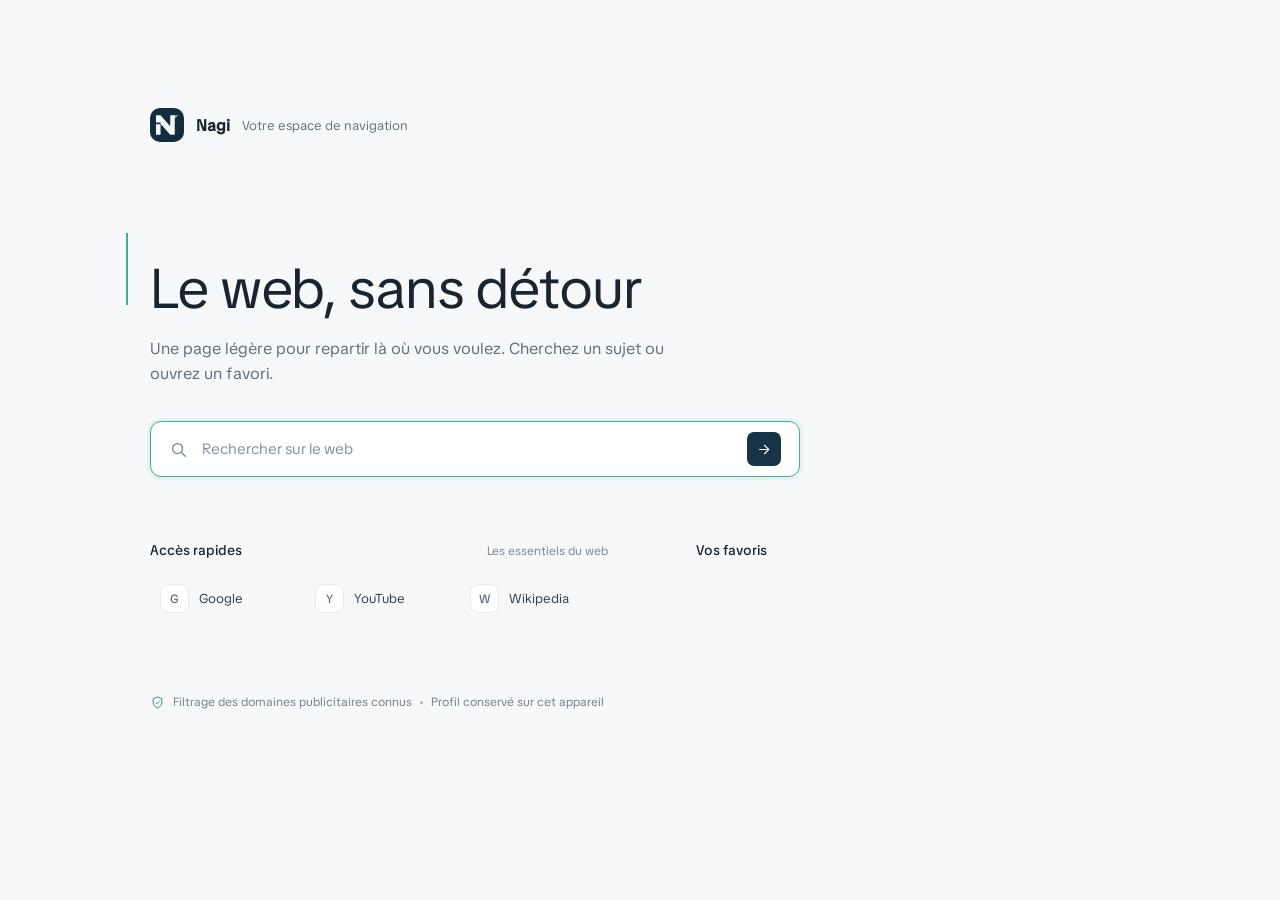
<file: rust/app/assets/newtab.html>
<!doctype html>
<html lang="fr">
<head>
  <meta charset="utf-8">
  <meta name="viewport" content="width=device-width, initial-scale=1">
  <title data-i18n="newTabTitle">Nouvel onglet — Nagi</title>
  <style>
    @font-face{font-family:"Nagi Sans";src:url([data-uri]) format("woff2");font-style:normal;font-weight:400;font-display:swap}
    @font-face{font-family:"Nagi Sans";src:url([data-uri]) format("woff2");font-style:normal;font-weight:500;font-display:swap}
    :root { color-scheme: light; font: 15px "Nagi Sans", "Segoe UI", sans-serif; color: #182531; background: #f7f8fa; }
    * { box-sizing: border-box; }
    body { min-height: 100vh; margin: 0; background: #f7f8fa; }
    .page { width: min(100% - 56px, 980px); margin: 0 auto; padding: clamp(60px, 12vh, 116px) 0 72px; animation: page-enter 380ms cubic-bezier(.2,.75,.25,1) both; }
    .masthead { display: flex; align-items: center; gap: 12px; color: #667581; font-size: 13px; animation: rise-in 420ms 40ms cubic-bezier(.2,.75,.25,1) both; }
    .mark { display: grid; width: 34px; height: 34px; place-items: center; border-radius: 10px; background: #142c3b; color: #70d6c2; font-size: 18px; font-weight: 600; transition: transform 200ms ease, box-shadow 200ms ease; }
    .mark svg { display:block; width:22px; height:20px; }
    .mark:hover { transform: rotate(-5deg) scale(1.06); box-shadow: 0 5px 14px #142c3b24; }
    .wordmark { color: #182531; font-size: 16px; font-weight: 600; }
    .hero { position: relative; margin-top: clamp(68px, 13vh, 132px); animation: rise-in 480ms 90ms cubic-bezier(.2,.75,.25,1) both; }
    .hero::before { position: absolute; top: -26px; left: -24px; width: 2px; height: 72px; background: #43ad98; content: ""; }
    h1 { max-width: 640px; margin: 0; font-size: clamp(36px, 5vw, 56px); font-weight: 400; line-height: 1.08; letter-spacing: -.02em; }
    .lede { max-width: 530px; margin: 18px 0 0; color: #61707c; font-size: 16px; line-height: 1.55; }
    .search { display: flex; align-items: center; gap: 12px; width: min(100%, 650px); height: 56px; margin-top: 34px; padding: 0 18px; border: 1px solid #dce3e9; border-radius: 11px; background: #fff; box-shadow: 0 3px 12px #17212e0a; transition: border-color 140ms ease, box-shadow 140ms ease; }
    .search:focus-within { border-color: #48aa98; box-shadow: 0 0 0 3px #48aa9818; }
    .search svg { width: 19px; height: 19px; flex: 0 0 19px; fill: none; stroke: #74838e; stroke-width: 1.6; stroke-linecap: round; }
    .search input { flex: 1; min-width: 0; border: 0; outline: 0; background: transparent; color: #1c2935; font: inherit; }
    .search input::placeholder { color: #87939e; }
    .search button { width: 34px; height: 34px; display: grid; place-items: center; border: 0; border-radius: 7px; background: #173447; color: #fff; transition: background 140ms ease, transform 140ms ease; }
    .search button:hover { background: #214b5d; transform: translateX(2px); }
    .search button:active { transform: scale(.94); }
    .search button svg { width: 17px; height: 17px; stroke: currentColor; }
    .lower { display: grid; grid-template-columns: minmax(0, 1.25fr) minmax(240px, .75fr); gap: clamp(36px, 7vw, 88px); max-width: 820px; margin-top: 64px; animation: rise-in 520ms 160ms cubic-bezier(.2,.75,.25,1) both; }
    .section-head { display: flex; align-items: baseline; justify-content: space-between; margin-bottom: 14px; }
    h2 { margin: 0; font-size: 14px; font-weight: 500; }
    .section-hint { color: #7c8994; font-size: 12px; }
    .shortcuts { display: grid; grid-template-columns: repeat(3, minmax(84px, 1fr)); gap: 8px; }
    .shortcut { display: flex; align-items: center; gap: 10px; min-width: 0; padding: 10px 9px; border: 1px solid transparent; border-radius: 9px; color: #33424e; text-decoration: none; transition: border-color 150ms ease, background 150ms ease, transform 150ms ease, box-shadow 150ms ease; }
    .shortcut:hover { border-color: #e4e9ed; background: #fff; transform: translateY(-2px); box-shadow: 0 4px 12px #17212e0a; }
    .shortcut-mark { width: 29px; height: 29px; flex: 0 0 29px; display: grid; place-items: center; border: 1px solid #e6ebef; border-radius: 8px; background: #fff; color: #55707e; font-size: 12px; font-weight: 500; }
    .shortcut-label { overflow: hidden; text-overflow: ellipsis; white-space: nowrap; font-size: 13px; }
    .bookmark-list { display: grid; gap: 2px; }
    .bookmark { display: flex; align-items: center; gap: 10px; min-width: 0; padding: 8px 4px; border: 0; border-radius: 7px; background: transparent; color: #33424e; text-align: left; font: inherit; cursor: pointer; transition: background 140ms ease, transform 140ms ease; }
    .bookmark:hover { background: #edf1f4; }
    .bookmark:active { transform: translateX(2px); }
    .bookmark svg { width: 16px; height: 16px; flex: 0 0 16px; fill: none; stroke: #73828e; stroke-width: 1.5; }
    .bookmark span { overflow: hidden; text-overflow: ellipsis; white-space: nowrap; }
    .empty { padding: 7px 0; color: #77848e; font-size: 13px; line-height: 1.5; }
    .foot { display: flex; align-items: center; gap: 8px; margin-top: 70px; color: #74828e; font-size: 12px; animation: rise-in 520ms 220ms cubic-bezier(.2,.75,.25,1) both; }
    .foot svg { width: 15px; height: 15px; fill: none; stroke: #398f7f; stroke-width: 1.6; }
    .foot-sep { width: 3px; height: 3px; border-radius: 50%; background: #aab4bc; }
    @keyframes page-enter { from { opacity: 0; } to { opacity: 1; } }
    @keyframes rise-in { from { opacity: 0; transform: translateY(10px); } to { opacity: 1; transform: translateY(0); } }
    @media (prefers-reduced-motion: reduce) {
      *, *::before, *::after { scroll-behavior: auto !important; animation-duration: .01ms !important; animation-iteration-count: 1 !important; transition-duration: .01ms !important; }
    }
    :root[data-theme="dark"] { color-scheme: dark; color: #dce6ec; background: #111a22; }
    :root[data-theme="dark"] body { background: #111a22; }
    :root[data-theme="dark"] .wordmark, :root[data-theme="dark"] h1, :root[data-theme="dark"] .shortcut { color: #e0e9ee; }
    :root[data-theme="dark"] .lede, :root[data-theme="dark"] .section-hint, :root[data-theme="dark"] .foot { color: #a4b2bc; }
    :root[data-theme="dark"] .search, :root[data-theme="dark"] .shortcut-mark { background: #1b2832; border-color: #34434e; color: #dce6ec; }
    :root[data-theme="dark"] .search input { color: #e3edf2; }
    :root[data-theme="dark"] .shortcut:hover, :root[data-theme="dark"] .bookmark:hover { background: #24323c; border-color: #3a4a55; }
    :root[data-theme="dark"] .bookmark { color: #d3dee5; }
    @media (max-width: 640px) { .page { width: calc(100% - 40px); padding-top: 52px; } .hero { margin-top: 78px; } .lower { grid-template-columns: 1fr; gap: 34px; margin-top: 48px; } .shortcuts { grid-template-columns: repeat(2, minmax(0, 1fr)); } .foot { margin-top: 46px; } }
  </style>
</head>
<body>
  <main class="page">
    <div class="masthead"><span class="mark"><svg viewBox="10 9 34 30" aria-hidden="true"><path fill="#f5f7fa" d="M10 20V9H17L32 26V9H44L39 14V39H32L17 22V20ZM10 39V23H17V39Z"/><path fill="#49a996" d="M39 9L44 9L39 14Z"/></svg></span><span class="wordmark">Nagi</span><span data-i18n="homeTagline">Votre espace de navigation</span></div>
    <section class="hero">
      <h1 data-i18n="headline">Le web, sans détour</h1>
      <p class="lede" data-i18n="lede">Une page légère pour repartir là où vous voulez. Cherchez un sujet ou ouvrez un favori.</p>
      <form class="search" id="search-form">
        <svg viewBox="0 0 24 24"><circle cx="10.8" cy="10.8" r="6.3"/><path d="m16 16 4.5 4.5"/></svg>
        <input id="query" data-i18n-aria="searchWeb" data-i18n-placeholder="searchWeb" aria-label="Rechercher sur le web" autocomplete="off" placeholder="Rechercher sur le web">
        <button type="submit" data-i18n-aria="search"><svg viewBox="0 0 24 24"><path d="M5 12h13M12 6l6 6-6 6"/></svg></button>
      </form>
    </section>
    <section class="lower">
      <div>
        <div class="section-head"><h2 data-i18n="quickLinks">Accès rapides</h2><span class="section-hint" data-i18n="essentials">Les essentiels du web</span></div>
        <div class="shortcuts">
          <a class="shortcut" href="https://www.google.com/"><span class="shortcut-mark">G</span><span class="shortcut-label">Google</span></a>
          <a class="shortcut" href="https://www.youtube.com/"><span class="shortcut-mark">Y</span><span class="shortcut-label">YouTube</span></a>
          <a class="shortcut" href="https://www.wikipedia.org/"><span class="shortcut-mark">W</span><span class="shortcut-label">Wikipedia</span></a>
        </div>
      </div>
      <div>
        <div class="section-head"><h2 data-i18n="yourFavorites">Vos favoris</h2><span class="section-hint" id="bookmark-count"></span></div>
        <div class="bookmark-list" id="bookmark-list"></div>
      </div>
    </section>
    <footer class="foot"><svg viewBox="0 0 24 24"><path d="M12 3 19 6v5.2c0 4.5-2.8 7.8-7 9.8-4.2-2-7-5.3-7-9.8V6z"/><path d="m9 12 2 2 4-4"/></svg><span data-i18n="adFilter">Filtrage des domaines publicitaires connus</span><span class="foot-sep"></span><span data-i18n="profileKept">Profil conservé sur cet appareil</span></footer>
  </main>
  <script>
    const search = document.getElementById('query');
    document.getElementById('search-form').addEventListener('submit', event => { event.preventDefault(); if (search.value.trim()) window.ipc.postMessage(JSON.stringify({ action: 'navigate', url: search.value })); });
    let language = 'en';
    const t = key => window.NagiI18n.t(key, language);
    window.nagiSetHome = ({ bookmarks = [], dark_mode = false, language: selectedLanguage = 'en' } = {}) => {
      language = window.NagiI18n.normalize(selectedLanguage);
      window.NagiI18n.apply(document, language);
      document.documentElement.dataset.theme = dark_mode ? 'dark' : 'light';
      const list = document.getElementById('bookmark-list');
      document.getElementById('bookmark-count').textContent = bookmarks.length ? `${bookmarks.length}` : '';
      list.replaceChildren();
      if (!bookmarks.length) { const empty = document.createElement('div'); empty.className = 'empty'; empty.textContent = t('emptyHome'); list.append(empty); return; }
      bookmarks.slice(0, 5).forEach(item => {
        const button = document.createElement('button'); button.className = 'bookmark'; button.type = 'button'; button.title = item.url;
        button.innerHTML = '<svg viewBox="0 0 24 24"><path d="M6 4.8A1.8 1.8 0 0 1 7.8 3h8.4A1.8 1.8 0 0 1 18 4.8V21l-6-3.8L6 21z"/></svg>';
        const label = document.createElement('span'); label.textContent = item.title; button.append(label);
        button.addEventListener('click', () => window.ipc.postMessage(JSON.stringify({ action: 'navigate', url: item.url })));
        list.append(button);
      });
    };
    search.focus();
    document.addEventListener('keydown', event => { if ((event.ctrlKey || event.metaKey) && event.key.toLowerCase() === 'l') { event.preventDefault(); search.focus(); search.select(); } });
  </script>
</body>
</html>
</file>
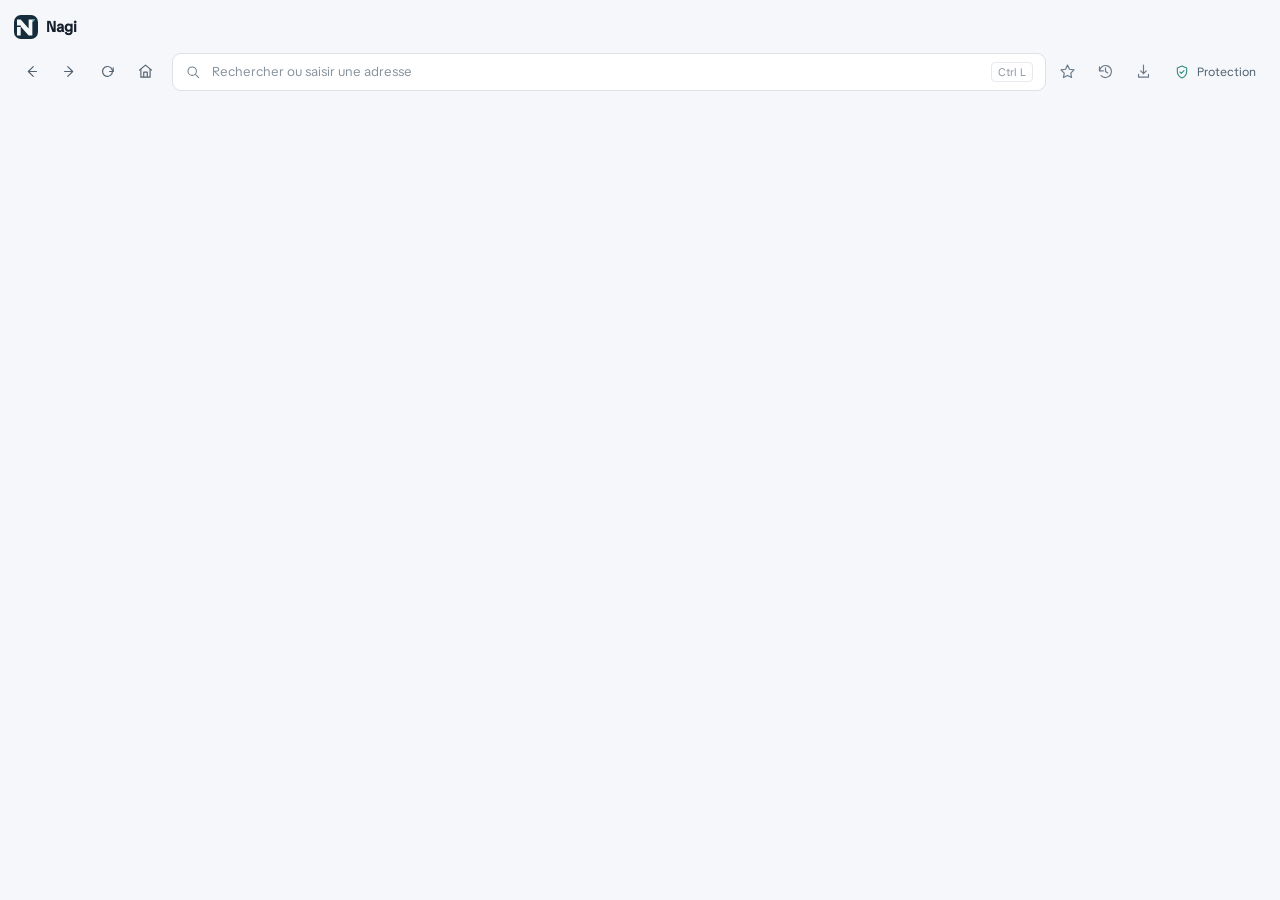
<file: rust/app/assets/toolbar.html>
<!doctype html>
<html lang="fr">
<head>
  <meta charset="utf-8">
  <meta name="viewport" content="width=device-width, initial-scale=1">
  <title>Nagi</title>
  <style>
    @font-face{font-family:"Nagi Sans";src:url([data-uri]) format("woff2");font-style:normal;font-weight:400;font-display:swap}
    @font-face{font-family:"Nagi Sans";src:url([data-uri]) format("woff2");font-style:normal;font-weight:500;font-display:swap}
    :root { color-scheme: light; font: 13px "Nagi Sans", "Segoe UI", sans-serif; background: transparent; color: #17212e; }
    * { box-sizing: border-box; }
    body { margin: 0; height: 108px; padding: 8px 14px 10px; background: #f5f7fa; }
    button { font: inherit; color: inherit; cursor: pointer; }
    .tab-row { height: 38px; display: flex; align-items: center; gap: 12px; }
    .loading-track { position: absolute; z-index: 2; top: 106px; right: 0; left: 0; height: 2px; overflow: hidden; pointer-events: none; }
    .loading-line { width: 32%; height: 100%; background: #36a994; opacity: 0; transform: translateX(-100%); }
    .loading-track.loading .loading-line { opacity: 1; animation: load-sweep 1.2s ease-in-out infinite; }
    .loading-track.done .loading-line { width: 100%; opacity: 1; transform: none; transition: width 130ms ease, opacity 240ms ease 100ms; }
    @keyframes load-sweep { 0% { transform: translateX(-100%); } 70%, 100% { transform: translateX(320%); } }
    .brand { display: flex; align-items: center; gap: 8px; flex: 0 0 86px; user-select: none; }
    .brand-mark svg { display:block; width:18px; height:17px; }
    .brand-mark { width: 24px; height: 24px; display: grid; place-items: center; border-radius: 7px; background: #142c3b; color: #70d6c2; font-size: 14px; font-weight: 600; }
    .brand-name { font-size: 15px; font-weight: 600; letter-spacing: .01em; }
    .tabs { display: flex; align-items: center; align-self: stretch; gap: 4px; min-width: 0; flex: 1; overflow: hidden; }
    .tab { position: relative; height: 32px; min-width: 104px; max-width: 220px; flex: 1 1 170px; display: flex; align-items: center; gap: 8px; padding: 0 10px; border: 1px solid transparent; border-radius: 8px; background: transparent; color: #617080; text-align: left; transition: background 150ms ease, border-color 150ms ease, color 150ms ease, box-shadow 150ms ease; }
    .tab:hover { background: #e9edf2; }
    .tab.active { background: #fff; border-color: #e5e9ee; color: #17212e; box-shadow: 0 1px 2px #142c3b0b; }
    .tab-dot { width: 8px; height: 8px; flex: 0 0 8px; border-radius: 50%; background: #8da0ad; }
    .tab.active .tab-dot { background: #36a994; }
    .tab-label { overflow: hidden; text-overflow: ellipsis; white-space: nowrap; flex: 1; }
    .close-tab { width: 22px; height: 22px; padding: 0; border: 0; border-radius: 5px; background: transparent; color: #7a8793; font-size: 16px; line-height: 1; opacity: .62; transition: background 140ms ease, opacity 140ms ease, transform 140ms ease; }
    .close-tab:hover { background: #e9edf2; opacity: 1; transform: scale(1.08); }
    .icon-button { display: inline-grid; width: 34px; height: 34px; flex: 0 0 34px; place-items: center; border: 0; border-radius: 8px; background: transparent; color: #526170; transition: background 140ms ease, color 140ms ease, transform 140ms ease; }
    .icon-button:hover { background: #e8edf2; color: #17212e; }
    .icon-button:active { background: #dfe7eb; transform: scale(.93); }
    .icon-button svg { width: 17px; height: 17px; fill: none; stroke: currentColor; stroke-width: 1.65; stroke-linecap: round; stroke-linejoin: round; }
    .icon-button:disabled { opacity: .38; cursor: default; }
    .icon-button:disabled:active { transform: none; }
    .new-tab { width: 30px; height: 30px; flex: 0 0 30px; display: grid; place-items: center; border: 0; border-radius: 7px; background: transparent; color: #526170; font-size: 21px; transition: background 140ms ease, color 140ms ease, transform 140ms ease; }
    .new-tab:hover { background: #e8edf2; }
    .nav-row { height: 46px; display: flex; align-items: center; gap: 4px; padding-top: 5px; }
    .address-wrap { height: 38px; min-width: 120px; flex: 1; display: flex; align-items: center; gap: 9px; margin-left: 6px; padding: 0 12px; border: 1px solid #dce2e8; border-radius: 9px; background: #fff; transition: border-color 140ms ease, box-shadow 140ms ease; }
    .address-wrap:focus-within { border-color: #45aa98; box-shadow: 0 0 0 2px #45aa981a; }
    .address-wrap svg { width: 16px; height: 16px; flex: 0 0 16px; fill: none; stroke: #72818d; stroke-width: 1.6; stroke-linecap: round; stroke-linejoin: round; }
    #address { min-width: 0; flex: 1; border: 0; outline: 0; background: transparent; color: #1d2935; font: inherit; }
    #address::placeholder { color: #87939e; }
    .address-hint { padding: 2px 6px; border: 1px solid #e6eaee; border-radius: 4px; color: #89949e; font-size: 11px; }
    .star-button { color: #697987; }
    .tool-button { color: #697987; }
    .shield-button { width: auto; padding: 0 10px; display: flex; gap: 7px; font-size: 12px; color: #4f6170; }
    .shield-button svg { width: 16px; height: 16px; color: #328e7e; }
    .popover { position: absolute; z-index: 1000; top: 99px; right: 14px; width: min(360px, calc(100vw - 28px)); max-height: calc(100% - 110px); overflow-y: auto; padding: 8px; border: 1px solid #e0e5ea; border-radius: 12px; background: #fff; box-shadow: 0 12px 32px #17212e1c; transform-origin: top right; animation: panel-in 170ms cubic-bezier(.2,.75,.25,1) both; }
    .popover[hidden] { display: none; }
    @keyframes panel-in { from { opacity: 0; transform: translateY(-7px) scale(.985); } to { opacity: 1; transform: translateY(0) scale(1); } }
    .popover-head { display: flex; align-items: center; justify-content: space-between; padding: 8px 9px 10px; }
    .popover-title { font-size: 14px; font-weight: 500; }
    .popover-meta { color: #72808b; font-size: 12px; }
    .panel-tabs { display: flex; gap: 4px; padding: 0 5px 8px; border-bottom: 1px solid #edf0f2; }
    .panel-tab { padding: 6px 9px; border: 0; border-radius: 6px; background: transparent; color: #6d7b87; font-size: 12px; transition: background 140ms ease, color 140ms ease; }
    .panel-tab:hover { background: #f1f4f6; }
    .panel-tab.active { background: #eaf3f1; color: #237968; }
    .popover-note { display: flex; align-items: flex-start; gap: 10px; margin: 2px 4px 8px; padding: 12px; border-radius: 8px; background: #f4f7f8; color: #4d5c68; line-height: 1.45; }
    .popover-note svg { width: 17px; height: 17px; flex: 0 0 17px; color: #328e7e; fill: none; stroke: currentColor; stroke-width: 1.7; }
    .bookmark-list { max-height: 280px; overflow: auto; }
    .bookmark-item { width: 100%; display: flex; align-items: center; gap: 10px; padding: 9px 10px; border: 0; border-radius: 7px; background: transparent; text-align: left; transition: background 130ms ease, transform 130ms ease; }
    .bookmark-item:hover { background: #f2f5f7; }
    .bookmark-item:active { transform: scale(.99); }
    .bookmark-item svg { width: 16px; height: 16px; flex: 0 0 16px; fill: none; stroke: #71808c; stroke-width: 1.5; }
    .bookmark-name { overflow: hidden; text-overflow: ellipsis; white-space: nowrap; }
    .empty-bookmarks { padding: 12px; color: #74828d; font-size: 12px; }
    .download-status { margin-left: auto; color: #6c7b87; font-size: 11px; }
    .folder-button { width: calc(100% - 8px); margin: 7px 4px 2px; padding: 8px 10px; border: 1px solid #e1e7eb; border-radius: 7px; background: #fff; text-align: left; font-size: 12px; }
    .folder-button:hover { background: #f3f6f8; }
    .folder-button:disabled { cursor: default; opacity: .6; }
    .update-status { color: #74828d; font-size: 11px; }
    .settings-panel { display: grid; gap: 12px; padding: 12px 8px 4px; }
    .setting-row { display: grid; gap: 6px; color: #596875; font-size: 12px; }
    .setting-row select { width: 100%; padding: 8px 10px; border: 1px solid #dce2e8; border-radius: 7px; background: #fff; color: #17212e; font: inherit; }
    .setting-check { display: flex; align-items: center; gap: 9px; color: #455461; font-size: 12px; }
    .setting-check input { width: 15px; height: 15px; margin: 0; accent-color: #278a79; }
    .vpn-panel { display: grid; gap: 7px; padding: 10px; border: 1px solid #dce2e8; border-radius: 8px; background: #f8fafb; }
    .vpn-panel strong { color: #263541; font-size: 12px; font-weight: 600; }
    .vpn-status { color: #667581; font-size: 11px; line-height: 1.4; }
    .vpn-actions { display: grid; grid-template-columns: 1fr auto; gap: 7px; }
    .vpn-panel[hidden], .vpn-country-row[hidden], .vpn-help[hidden] { display: none; }
    :root[data-theme="dark"] .vpn-panel { background: #1c2933; border-color: #3a4a55; }
    :root[data-theme="dark"] .vpn-panel strong { color: #e0e9ee; }
    :root[data-theme="dark"] .vpn-status { color: #a1afb8; }
    .settings-panel[hidden], .bookmark-list[hidden] { display: none; }
    :root[data-theme="dark"] { color-scheme: dark; color: #dce6ec; }
    :root[data-theme="dark"] body { background: #111a22; }
    :root[data-theme="dark"] .tab { color: #9aabb6; }
    :root[data-theme="dark"] .tab:hover, :root[data-theme="dark"] .icon-button:hover, :root[data-theme="dark"] .new-tab:hover { background: #26343e; color: #e3edf2; }
    :root[data-theme="dark"] .tab.active, :root[data-theme="dark"] .address-wrap, :root[data-theme="dark"] .popover { background: #1b2832; border-color: #34434e; color: #e3edf2; }
    :root[data-theme="dark"] .address-wrap { border-color: #34434e; }
    :root[data-theme="dark"] #address { color: #e3edf2; }
    :root[data-theme="dark"] .popover-note { background: #23313b; color: #bdcbd3; }
    :root[data-theme="dark"] .panel-tab { color: #aab8c1; }
    :root[data-theme="dark"] .panel-tab.active { background: #25433f; color: #8de0ca; }
    :root[data-theme="dark"] .bookmark-item:hover, :root[data-theme="dark"] .folder-button, :root[data-theme="dark"] .setting-row select { background: #24323c; border-color: #3a4a55; color: #e0e9ee; }
    :root[data-theme="dark"] .setting-check, :root[data-theme="dark"] .setting-row { color: #c0ccd3; }
    :root[data-theme="dark"] .empty-bookmarks, :root[data-theme="dark"] .popover-meta { color: #a1afb8; }
    :root[data-theme="dark"] .update-status { color: #a1afb8; }
    :root[data-theme="dark"] .loading-line { background: #72d5c0; }
    #reload-button.is-loading svg { animation: reload-spin 600ms cubic-bezier(.4,0,.2,1); }
    @keyframes reload-spin { to { transform: rotate(360deg); } }
    @media (prefers-reduced-motion: reduce) {
      *, *::before, *::after { scroll-behavior: auto !important; animation-duration: .01ms !important; animation-iteration-count: 1 !important; transition-duration: .01ms !important; }
    }
    @media (max-width: 640px) { .brand { flex-basis: 30px; } .brand-name { display: none; } .tab { min-width: 76px; padding: 0 7px; } .address-hint, .shield-label { display: none; } .shield-button { width: 34px; padding: 0; justify-content: center; } }
  </style>
</head>
<body>
  <div class="loading-track" id="loading-track" role="progressbar" aria-label="Chargement de la page"><div class="loading-line"></div></div>
  <div class="tab-row">
    <div class="brand" aria-label="Nagi"><span class="brand-mark"><svg viewBox="10 9 34 30" aria-hidden="true"><path fill="#f5f7fa" d="M10 20V9H17L32 26V9H44L39 14V39H32L17 22V20ZM10 39V23H17V39Z"/><path fill="#49a996" d="M39 9L44 9L39 14Z"/></svg></span><span class="brand-name">Nagi</span></div>
    <div class="tabs" id="tabs" role="tablist" aria-label="Onglets"></div>
  </div>
  <div class="nav-row">
    <button class="icon-button" data-action="back" data-i18n-aria="back" data-i18n-title="back" aria-label="Précédent" title="Précédent">
      <svg viewBox="0 0 24 24"><path d="m14.5 5-7 7 7 7"/><path d="M8 12h11"/></svg>
    </button>
    <button class="icon-button" data-action="forward" data-i18n-aria="forward" data-i18n-title="forward" aria-label="Suivant" title="Suivant">
      <svg viewBox="0 0 24 24"><path d="m9.5 5 7 7-7 7"/><path d="M16 12H5"/></svg>
    </button>
    <button class="icon-button" id="reload-button" data-action="reload" data-i18n-aria="reload" data-i18n-title="reload" aria-label="Actualiser" title="Actualiser">
      <svg viewBox="0 0 24 24"><path d="M20 7v5h-5"/><path d="M19 12a7 7 0 1 1-2-5l3 5"/></svg>
    </button>
    <button class="icon-button" data-action="home" data-i18n-aria="home" data-i18n-title="home" aria-label="Accueil" title="Accueil">
      <svg viewBox="0 0 24 24"><path d="m3.5 10 8.5-7 8.5 7"/><path d="M5.5 9v11h13V9M9.5 20v-7h5v7"/></svg>
    </button>
    <form class="address-wrap" id="address-form">
      <svg viewBox="0 0 24 24"><circle cx="10.8" cy="10.8" r="6.3"/><path d="m16 16 4.5 4.5"/></svg>
      <input id="address" autocomplete="off" spellcheck="false" data-i18n-placeholder="searchPlaceholder" data-i18n-aria="searchPlaceholder" placeholder="Rechercher ou saisir une adresse" aria-label="Adresse ou recherche">
      <span class="address-hint">Ctrl L</span>
    </form>
    <button class="icon-button star-button" id="bookmark-button" data-action="bookmark" aria-label="Ajouter aux favoris" title="Ajouter aux favoris">
      <svg viewBox="0 0 24 24"><path d="m12 3 2.8 5.8 6.4.9-4.6 4.5 1.1 6.3-5.7-3-5.7 3 1.1-6.3-4.6-4.5 6.4-.9z"/></svg>
    </button>
    <button class="icon-button tool-button" id="history-button" data-i18n-aria="history" data-i18n-title="history" aria-label="Historique" title="Historique (Ctrl H)">
      <svg viewBox="0 0 24 24"><path d="M3.5 11a8.5 8.5 0 1 1 2.2 6.8"/><path d="M3.5 5.5V11h5.5"/><path d="M12 7v5l3.2 2"/></svg>
    </button>
    <button class="icon-button tool-button" id="downloads-button" data-i18n-aria="downloads" data-i18n-title="downloads" aria-label="Téléchargements" title="Téléchargements (Ctrl J)">
      <svg viewBox="0 0 24 24"><path d="M12 3v12m0 0 4-4m-4 4-4-4"/><path d="M5 16v4h14v-4"/></svg>
    </button>
    <button class="icon-button shield-button" id="shield-button" data-i18n-aria="protection" data-i18n-title="protection" aria-label="Protection et favoris" title="Protection et favoris" aria-expanded="false">
      <svg viewBox="0 0 24 24"><path d="M12 3 19 6v5.2c0 4.5-2.8 7.8-7 9.8-4.2-2-7-5.3-7-9.8V6z"/><path d="m9 12 2 2 4-4"/></svg>
      <span class="shield-label" data-i18n="protection">Protection</span>
    </button>
  </div>
  <div class="popover" id="popover" hidden>
    <div class="popover-head"><span class="popover-title" id="popover-title">Favoris</span><span class="popover-meta" id="panel-count"></span></div>
    <div class="panel-tabs" role="tablist" aria-label="Outils du navigateur">
      <button class="panel-tab active" data-panel="bookmarks" data-i18n="favorites" role="tab">Favoris</button>
      <button class="panel-tab" data-panel="history" data-i18n="history" role="tab">Historique</button>
      <button class="panel-tab" data-panel="downloads" data-i18n="downloads" role="tab">Téléchargements</button>
      <button class="panel-tab" data-panel="settings" data-i18n="settings" role="tab">Réglages</button>
    </div>
    <div class="popover-note" id="protection-note">
      <svg viewBox="0 0 24 24"><path d="M12 3 19 6v5.2c0 4.5-2.8 7.8-7 9.8-4.2-2-7-5.3-7-9.8V6z"/><path d="m9 12 2 2 4-4"/></svg>
      <span data-i18n="protectionNote">Le filtrage Nagi bloque des domaines publicitaires et de suivi connus. Certaines annonces intégrées aux sites peuvent rester visibles.</span>
    </div>
    <div class="bookmark-list" id="bookmark-list"></div>
    <button class="folder-button" id="downloads-folder" data-i18n="openFolder" hidden>Ouvrir le dossier des téléchargements</button>
    <div class="settings-panel" id="settings-panel" hidden>
      <label class="setting-row"><span data-i18n="appearance">Apparence</span>
        <select id="theme-select"><option value="light" data-i18n="light">Clair</option><option value="dark" data-i18n="dark">Sombre</option></select>
      </label>
      <label class="setting-row"><span data-i18n="searchEngine">Moteur de recherche</span>
        <select id="search-engine"><option value="google">Google</option><option value="duckduckgo">DuckDuckGo</option><option value="bing">Bing</option></select>
      </label>
      <label class="setting-check" id="ad-blocking-row"><input id="ad-blocking" type="checkbox"> <span data-i18n="blockAds">Bloquer les domaines publicitaires connus</span></label>
      <label class="setting-check"><input id="restore-last-page" type="checkbox"> <span data-i18n="resume">Reprendre la dernière page au démarrage</span></label>
      <label class="setting-row"><span data-i18n="language">Langue de l’interface</span>
        <select id="language-select"></select>
      </label>
      <section class="vpn-panel" id="vpn-panel" aria-labelledby="vpn-title">
        <strong id="vpn-title">Proton VPN</strong>
        <label class="setting-row vpn-country-row" id="vpn-country-row"><span id="vpn-region-label">Server region</span>
          <select id="vpn-country">
            <option value="fastest">Fastest available</option>
            <option value="AU">Australia</option><option value="AT">Austria</option><option value="BE">Belgium</option><option value="BR">Brazil</option><option value="BG">Bulgaria</option><option value="CA">Canada</option><option value="CZ">Czechia</option><option value="DK">Denmark</option><option value="FI">Finland</option><option value="FR">France</option><option value="DE">Germany</option><option value="GR">Greece</option><option value="HK">Hong Kong</option><option value="HU">Hungary</option><option value="IS">Iceland</option><option value="IE">Ireland</option><option value="IL">Israel</option><option value="IT">Italy</option><option value="JP">Japan</option><option value="LV">Latvia</option><option value="LT">Lithuania</option><option value="LU">Luxembourg</option><option value="MY">Malaysia</option><option value="MX">Mexico</option><option value="NL">Netherlands</option><option value="NZ">New Zealand</option><option value="NO">Norway</option><option value="PL">Poland</option><option value="PT">Portugal</option><option value="RO">Romania</option><option value="RS">Serbia</option><option value="SG">Singapore</option><option value="SK">Slovakia</option><option value="SI">Slovenia</option><option value="ZA">South Africa</option><option value="KR">South Korea</option><option value="ES">Spain</option><option value="SE">Sweden</option><option value="CH">Switzerland</option><option value="TW">Taiwan</option><option value="TR">Türkiye</option><option value="UA">Ukraine</option><option value="GB">United Kingdom</option><option value="US">United States</option>
          </select>
        </label>
        <div class="vpn-actions"><button class="folder-button" id="vpn-toggle" type="button">Connect</button><button class="folder-button vpn-help" id="vpn-help" type="button">Setup guide</button></div>
        <span class="vpn-status" id="vpn-status" aria-live="polite">Checking Proton VPN…</span>
      </section>
      <div class="setting-row update-row">
        <span data-i18n="updates">Updates</span>
        <button class="folder-button" id="check-updates" type="button" data-i18n="checkUpdates">Check for updates</button>
        <span id="update-status" class="update-status" aria-live="polite"></span>
      </div>
      <button class="folder-button" id="clear-history" data-i18n="clearHistory">Effacer l’historique</button>
    </div>
  </div>
  <script>
    const send = (action, fields = {}) => window.ipc.postMessage(JSON.stringify({ action, ...fields }));
    const address = document.getElementById('address');
    const tabs = document.getElementById('tabs');
    const popover = document.getElementById('popover');
    const shield = document.getElementById('shield-button');
    const star = document.getElementById('bookmark-button');
    const updateButton = document.getElementById('check-updates');
    const updateStatus = document.getElementById('update-status');
    let panels = { bookmarks: [], history: [], downloads: [] };
    let language = 'en';
    const t = key => window.NagiI18n.t(key, language);
    const languageSelect = document.getElementById('language-select');
    for (const [code, name] of Object.entries(window.NagiI18n.names)) {
      const option = document.createElement('option'); option.value = code; option.textContent = name; languageSelect.append(option);
    }
    let currentPanel = 'bookmarks';
    let activeBookmarked = false;
    let checkedUpdateKey = '';
    let notifiedUpdateKey = '';
    let updateRepository = '';
    let updateCurrentVersion = '';
    let updateAssetName = 'Nagi-Installer.exe';
    let adBlockingAvailable = true;
    let vpnPlatform = 'external';
    let vpnConnected = false;

    const vpnStrings = {
      en: { region:'Server region', fastest:'Fastest available', connect:'Connect VPN', disconnect:'Disconnect VPN', open:'Open Proton VPN', help:'Setup guide', checking:'Checking Proton VPN…', connected:'VPN connected for this whole device.', disconnected:'VPN disconnected.', connecting:'Connecting…', disconnecting:'Disconnecting…', missing:'Install and sign in to Proton VPN CLI. Close the Proton VPN desktop app first.', error:'Could not connect. Check Proton VPN sign-in, region, or whether its desktop app is open.', external:'Manage connection and region in the Proton VPN app.' },
      fr: { region:'Pays ou région', fastest:'Le plus rapide', connect:'Connecter le VPN', disconnect:'Déconnecter le VPN', open:'Ouvrir Proton VPN', help:'Guide de configuration', checking:'Vérification de Proton VPN…', connected:'VPN connecté pour tout cet appareil.', disconnected:'VPN déconnecté.', connecting:'Connexion…', disconnecting:'Déconnexion…', missing:'Installe et connecte le CLI Proton VPN. Ferme d’abord son application graphique.', error:'Connexion impossible. Vérifie ton compte, la région et que l’application Proton est fermée.', external:'Gère la connexion et la région dans l’application Proton VPN.' },
      es: { region:'País o región', fastest:'Más rápido disponible', connect:'Conectar VPN', disconnect:'Desconectar VPN', open:'Abrir Proton VPN', help:'Guía de instalación', checking:'Comprobando Proton VPN…', connected:'VPN conectada para todo el dispositivo.', disconnected:'VPN desconectada.', connecting:'Conectando…', disconnecting:'Desconectando…', missing:'Instala e inicia sesión en Proton VPN CLI. Cierra primero la aplicación gráfica.', error:'No se pudo conectar. Comprueba la cuenta, la región y que la aplicación esté cerrada.', external:'Administra la conexión y la región en la aplicación Proton VPN.' },
      de: { region:'Land oder Region', fastest:'Schnellster verfügbarer', connect:'VPN verbinden', disconnect:'VPN trennen', open:'Proton VPN öffnen', help:'Einrichtungsanleitung', checking:'Proton VPN wird geprüft…', connected:'VPN ist für das gesamte Gerät verbunden.', disconnected:'VPN getrennt.', connecting:'Verbindung wird hergestellt…', disconnecting:'Verbindung wird getrennt…', missing:'Proton VPN CLI installieren und anmelden. Zuerst die Proton VPN Desktop-App schließen.', error:'Verbindung fehlgeschlagen. Konto, Region und Proton-App prüfen.', external:'Verbindung und Region in der Proton VPN App verwalten.' },
      it: { region:'Paese o area', fastest:'Più veloce disponibile', connect:'Connetti VPN', disconnect:'Disconnetti VPN', open:'Apri Proton VPN', help:'Guida alla configurazione', checking:'Controllo di Proton VPN…', connected:'VPN connessa per tutto il dispositivo.', disconnected:'VPN disconnessa.', connecting:'Connessione…', disconnecting:'Disconnessione…', missing:'Installa e accedi a Proton VPN CLI. Chiudi prima l’app desktop Proton VPN.', error:'Connessione non riuscita. Controlla account, area e app Proton.', external:'Gestisci connessione e area nell’app Proton VPN.' },
      'pt-BR': { region:'País ou região', fastest:'Mais rápido disponível', connect:'Conectar VPN', disconnect:'Desconectar VPN', open:'Abrir Proton VPN', help:'Guia de configuração', checking:'Verificando Proton VPN…', connected:'VPN conectada para todo o dispositivo.', disconnected:'VPN desconectada.', connecting:'Conectando…', disconnecting:'Desconectando…', missing:'Instale e entre no Proton VPN CLI. Feche primeiro o aplicativo Proton VPN.', error:'Não foi possível conectar. Confira a conta, a região e o app Proton.', external:'Gerencie a conexão e a região no aplicativo Proton VPN.' },
      nl: { region:'Land of regio', fastest:'Snelste beschikbaar', connect:'VPN verbinden', disconnect:'VPN verbreken', open:'Proton VPN openen', help:'Installatiehandleiding', checking:'Proton VPN controleren…', connected:'VPN verbonden voor dit hele apparaat.', disconnected:'VPN verbroken.', connecting:'Verbinden…', disconnecting:'Verbinding verbreken…', missing:'Installeer en meld je aan bij Proton VPN CLI. Sluit eerst de Proton VPN desktop-app.', error:'Verbinden is mislukt. Controleer account, regio en Proton-app.', external:'Beheer verbinding en regio in de Proton VPN-app.' },
      pl: { region:'Kraj lub region', fastest:'Najszybszy dostępny', connect:'Połącz VPN', disconnect:'Rozłącz VPN', open:'Otwórz Proton VPN', help:'Instrukcja konfiguracji', checking:'Sprawdzanie Proton VPN…', connected:'VPN połączony dla całego urządzenia.', disconnected:'VPN rozłączony.', connecting:'Łączenie…', disconnecting:'Rozłączanie…', missing:'Zainstaluj Proton VPN CLI i zaloguj się. Najpierw zamknij aplikację Proton VPN.', error:'Nie udało się połączyć. Sprawdź konto, region i aplikację Proton.', external:'Zarządzaj połączeniem i regionem w aplikacji Proton VPN.' },
      tr: { region:'Ülke veya bölge', fastest:'En hızlı kullanılabilir', connect:'VPN’e bağlan', disconnect:'VPN bağlantısını kes', open:'Proton VPN’i aç', help:'Kurulum kılavuzu', checking:'Proton VPN denetleniyor…', connected:'VPN tüm cihaz için bağlı.', disconnected:'VPN bağlantısı kesildi.', connecting:'Bağlanıyor…', disconnecting:'Bağlantı kesiliyor…', missing:'Proton VPN CLI’yi yükleyip oturum aç. Önce Proton VPN masaüstü uygulamasını kapat.', error:'Bağlantı kurulamadı. Hesabı, bölgeyi ve Proton uygulamasını denetle.', external:'Bağlantıyı ve bölgeyi Proton VPN uygulamasında yönet.' },
      ru: { region:'Страна или регион', fastest:'Самый быстрый доступный', connect:'Подключить VPN', disconnect:'Отключить VPN', open:'Открыть Proton VPN', help:'Инструкция по настройке', checking:'Проверка Proton VPN…', connected:'VPN подключён для всего устройства.', disconnected:'VPN отключён.', connecting:'Подключение…', disconnecting:'Отключение…', missing:'Установите Proton VPN CLI и войдите. Сначала закройте приложение Proton VPN.', error:'Не удалось подключиться. Проверьте аккаунт, регион и приложение Proton.', external:'Управляйте подключением и регионом в приложении Proton VPN.' },
      ja: { region:'国または地域', fastest:'最速のサーバー', connect:'VPN に接続', disconnect:'VPN を切断', open:'Proton VPN を開く', help:'設定ガイド', checking:'Proton VPN を確認中…', connected:'デバイス全体で VPN に接続しています。', disconnected:'VPN は切断されています。', connecting:'接続中…', disconnecting:'切断中…', missing:'Proton VPN CLI をインストールしてログインしてください。先に Proton VPN アプリを終了してください。', error:'接続できません。アカウント、地域、Proton アプリを確認してください。', external:'接続と地域は Proton VPN アプリで管理します。' },
      'zh-CN': { region:'国家或地区', fastest:'最快的可用服务器', connect:'连接 VPN', disconnect:'断开 VPN', open:'打开 Proton VPN', help:'设置指南', checking:'正在检查 Proton VPN…', connected:'VPN 已为整个设备连接。', disconnected:'VPN 已断开。', connecting:'正在连接…', disconnecting:'正在断开…', missing:'请安装并登录 Proton VPN CLI。请先关闭 Proton VPN 桌面应用。', error:'连接失败。请检查账户、地区及 Proton 应用状态。', external:'在 Proton VPN 应用中管理连接和地区。' },
      'zh-TW': { region:'國家或地區', fastest:'最快的可用伺服器', connect:'連線 VPN', disconnect:'中斷 VPN', open:'開啟 Proton VPN', help:'設定指南', checking:'正在檢查 Proton VPN…', connected:'VPN 已為整部裝置連線。', disconnected:'VPN 已中斷。', connecting:'正在連線…', disconnecting:'正在中斷…', missing:'請安裝並登入 Proton VPN CLI。請先關閉 Proton VPN 桌面應用程式。', error:'連線失敗。請檢查帳戶、地區和 Proton 應用程式狀態。', external:'在 Proton VPN 應用程式中管理連線和地區。' },
      ar: { region:'البلد أو المنطقة', fastest:'الأسرع المتاح', connect:'اتصال بـ VPN', disconnect:'قطع اتصال VPN', open:'فتح Proton VPN', help:'دليل الإعداد', checking:'جارٍ التحقق من Proton VPN…', connected:'VPN متصل لكامل الجهاز.', disconnected:'VPN غير متصل.', connecting:'جارٍ الاتصال…', disconnecting:'جارٍ قطع الاتصال…', missing:'ثبّت Proton VPN CLI وسجّل الدخول. أغلق تطبيق Proton VPN أولاً.', error:'تعذّر الاتصال. تحقق من الحساب والمنطقة وتطبيق Proton.', external:'أدر الاتصال والمنطقة في تطبيق Proton VPN.' }
    };

    function renderVpn(settings) {
      const copy = vpnStrings[language] || vpnStrings.en;
      vpnPlatform = settings.vpn_platform || 'external';
      vpnConnected = settings.vpn_connected === true;
      const linuxControl = vpnPlatform === 'linux';
      document.getElementById('vpn-region-label').textContent = copy.region;
      document.querySelector('#vpn-country option[value="fastest"]').textContent = copy.fastest;
      document.getElementById('vpn-country-row').hidden = !linuxControl;
      document.getElementById('vpn-help').hidden = !linuxControl;
      document.getElementById('vpn-toggle').textContent = linuxControl ? (vpnConnected ? copy.disconnect : copy.connect) : copy.open;
      document.getElementById('vpn-toggle').disabled = linuxControl && settings.vpn_busy === true;
      document.getElementById('vpn-country').value = settings.vpn_country || 'fastest';
      document.getElementById('vpn-status').textContent = copy[settings.vpn_status] || copy.error;
    }

    function parseStableVersion(value) {
      const match = /^v?(0|[1-9]\d*)\.(0|[1-9]\d*)\.(0|[1-9]\d*)$/.exec(value || '');
      if (!match) return null;
      const parts = match.slice(1).map(Number);
      return parts.every(Number.isSafeInteger) ? parts : null;
    }

    function isNewerVersion(latest, current) {
      const latestParts = parseStableVersion(latest);
      const currentParts = parseStableVersion(current);
      if (!latestParts || !currentParts) return false;
      for (let index = 0; index < 3; index++) {
        if (latestParts[index] !== currentParts[index]) return latestParts[index] > currentParts[index];
      }
      return false;
    }

    function checkForUpdates(repository, currentVersion, assetName, force = false) {
      const key = `${repository}|${currentVersion}|${assetName}`;
      updateRepository = repository;
      updateCurrentVersion = currentVersion;
      updateAssetName = assetName;
      if (!/^[A-Za-z0-9_.-]+\/[A-Za-z0-9_.-]+$/.test(repository)) {
        updateButton.removeAttribute('data-url');
        updateButton.disabled = true;
        updateStatus.textContent = `${t('currentVersion')}: ${currentVersion || '—'}`;
        return;
      }
      if (force) checkedUpdateKey = '';
      if (checkedUpdateKey === key) return;
      checkedUpdateKey = key;
      updateButton.removeAttribute('data-url');
      updateButton.disabled = true;
      updateStatus.textContent = t('checkingUpdates');
      const controller = new AbortController();
      const timeout = setTimeout(() => controller.abort(), 12000);
      fetch(`https://api.github.com/repos/${repository}/releases/latest`, {
        headers: { Accept: 'application/vnd.github+json', 'X-GitHub-Api-Version': '2022-11-28' },
        cache: 'default', signal: controller.signal
      }).then(response => {
        if (!response.ok) throw new Error('Release unavailable');
        return response.json();
      }).then(release => {
        const asset = release.assets?.find(item => item.name === assetName);
        const latestVersion = parseStableVersion(release.tag_name || '');
        const assetUrl = (() => {
          try { return new URL(asset?.browser_download_url || ''); } catch { return null; }
        })();
        const expectedPath = `/${repository}/releases/download/${release.tag_name}/${assetName}`;
        const safeAsset = assetUrl?.protocol === 'https:' && assetUrl.hostname === 'github.com' && !assetUrl.port
          && assetUrl.username === '' && assetUrl.password === '' && !assetUrl.search && !assetUrl.hash
          && assetUrl.pathname === expectedPath;
        if (release.draft === true || release.prerelease === true || !latestVersion || !safeAsset) {
          throw new Error('Invalid or incomplete GitHub release');
        }
        if (isNewerVersion(release.tag_name, currentVersion)) {
          updateButton.dataset.url = assetUrl.href;
          updateButton.textContent = `${t('downloadUpdate')} ${release.tag_name}`;
          updateStatus.textContent = t('updateReady');
          updateButton.disabled = false;
          const notificationKey = `${key}|${release.tag_name}`;
          if (notifiedUpdateKey !== notificationKey) {
            notifiedUpdateKey = notificationKey;
            currentPanel = 'settings';
            setPopoverOpen(true);
            renderPanel();
          }
        } else {
          updateButton.textContent = t('checkUpdates');
          updateStatus.textContent = t('upToDate');
          updateButton.disabled = false;
        }
      }).catch(() => {
        updateButton.textContent = t('checkUpdates');
        updateStatus.textContent = t('updatesUnavailable');
        updateButton.removeAttribute('data-url');
        updateButton.disabled = false;
        checkedUpdateKey = '';
      }).finally(() => {
        clearTimeout(timeout);
      });
    }

    function setPopoverOpen(open) {
      const wasOpen = !popover.hidden;
      popover.hidden = !open;
      shield.setAttribute('aria-expanded', String(open));
      if (wasOpen !== open) send('popover-state', { open });
    }

    window.nagiSetState = ({ tabs: items, address: currentAddress, bookmarks = [], history = [], downloads = [], bookmarked = false, settings = {}, loading = false, can_go_back = false, can_go_forward = false }) => {
      language = window.NagiI18n.normalize(settings.language || 'en');
      window.NagiI18n.apply(document, language);
      languageSelect.value = language;
      tabs.replaceChildren();
      for (const item of items) {
        const tab = document.createElement('button');
        tab.className = `tab${item.active ? ' active' : ''}`;
        tab.type = 'button';
        tab.setAttribute('role', 'tab');
        tab.setAttribute('aria-selected', String(item.active));
        const tabLabel = item.label === 'Nouvel onglet' ? t('newTab') : item.label;
        tab.title = tabLabel;
        tab.addEventListener('click', () => send('activate-tab', { tab_id: item.id }));
        const dot = document.createElement('span'); dot.className = 'tab-dot'; dot.setAttribute('aria-hidden', 'true');
        const label = document.createElement('span'); label.className = 'tab-label'; label.textContent = tabLabel;
        const close = document.createElement('span'); close.className = 'close-tab'; close.textContent = '×'; close.title = t('closeTab'); close.setAttribute('role', 'button'); close.tabIndex = 0;
        close.addEventListener('click', event => { event.stopPropagation(); send('close-tab', { tab_id: item.id }); });
        close.addEventListener('keydown', event => { if (event.key === 'Enter' || event.key === ' ') { event.preventDefault(); event.stopPropagation(); send('close-tab', { tab_id: item.id }); } });
        tab.append(dot, label, close); tabs.append(tab);
      }
      const add = document.createElement('button'); add.className = 'new-tab'; add.type = 'button'; add.textContent = '+'; add.title = t('newTab'); add.setAttribute('aria-label', t('newTab')); add.addEventListener('click', () => send('new-tab')); tabs.append(add);
      if (document.activeElement !== address) address.value = currentAddress || '';
      document.querySelector('[data-action="back"]').disabled = !can_go_back;
      document.querySelector('[data-action="forward"]').disabled = !can_go_forward;
      activeBookmarked = bookmarked;
      star.setAttribute('aria-label', bookmarked ? t('removeFavorite') : t('addFavorite'));
      star.title = bookmarked ? t('removeFavorite') : t('addFavorite');
      star.style.color = bookmarked ? '#248a79' : '';
      panels = { bookmarks, history, downloads };
      document.documentElement.dataset.theme = settings.dark_mode ? 'dark' : 'light';
      document.getElementById('theme-select').value = settings.dark_mode ? 'dark' : 'light';
      document.getElementById('search-engine').value = settings.search_engine || 'google';
      const adBlockingRow = document.getElementById('ad-blocking-row');
      adBlockingAvailable = settings.ad_blocking_available !== false;
      adBlockingRow.hidden = !adBlockingAvailable;
      document.getElementById('ad-blocking').checked = settings.ad_blocking === true;
      document.getElementById('restore-last-page').checked = settings.restore_last_page !== false;
      renderVpn(settings);
      checkForUpdates(settings.update_repository || '', settings.version || '', settings.update_asset || 'Nagi-Installer.exe');
      const progress = document.getElementById('loading-track');
      if (loading) { progress.classList.remove('done'); progress.classList.add('loading'); }
      else if (progress.classList.contains('loading')) {
        progress.classList.remove('loading'); progress.classList.add('done');
        setTimeout(() => progress.classList.remove('done'), 420);
      }
      renderPanel();
    };

    function renderPanel() {
      const list = document.getElementById('bookmark-list');
      const items = panels[currentPanel] || [];
      const titleKeys = { bookmarks: 'favorites', history: 'history', downloads: 'downloads', settings: 'settings' };
      document.getElementById('popover-title').textContent = t(titleKeys[currentPanel]);
      document.getElementById('panel-count').textContent = currentPanel === 'settings' ? '' : `${items.length}`;
      document.getElementById('protection-note').hidden = currentPanel !== 'bookmarks' || !adBlockingAvailable;
      document.getElementById('downloads-folder').hidden = currentPanel !== 'downloads';
      document.getElementById('settings-panel').hidden = currentPanel !== 'settings';
      list.hidden = currentPanel === 'settings';
      document.querySelectorAll('.panel-tab').forEach(button => button.classList.toggle('active', button.dataset.panel === currentPanel));
      list.replaceChildren();
      if (!items.length) {
        const empty = document.createElement('div'); empty.className = 'empty-bookmarks';
        empty.textContent = currentPanel === 'bookmarks' ? t('emptyFavorites') : currentPanel === 'history' ? t('emptyHistory') : currentPanel === 'downloads' ? t('emptyDownloads') : '';
        list.append(empty); return;
      }
      items.forEach((item, index) => {
        const button = document.createElement('button'); button.className = 'bookmark-item'; button.type = 'button'; button.title = item.url;
        button.innerHTML = '<svg viewBox="0 0 24 24"><path d="M6 4.8A1.8 1.8 0 0 1 7.8 3h8.4A1.8 1.8 0 0 1 18 4.8V21l-6-3.8L6 21z"/></svg>';
        const name = document.createElement('span'); name.className = 'bookmark-name'; name.textContent = currentPanel === 'downloads' ? item.name : item.title;
        button.replaceChildren(name);
        if (currentPanel === 'downloads') {
          const status = document.createElement('span'); status.className = 'download-status'; status.textContent = item.complete ? (item.success ? t('done') : t('failed')) : t('inProgress'); button.append(status);
        }
        button.addEventListener('click', () => {
          if (currentPanel === 'bookmarks') send('open-bookmark', { index });
          else if (currentPanel === 'history') send('open-history', { index });
          else send('open-download', { index });
          if (currentPanel !== 'downloads' || (item.complete && item.success)) setPopoverOpen(false);
        });
        list.append(button);
      });
    }

    document.addEventListener('click', event => {
      const button = event.target.closest('[data-action]');
      if (button) {
        send(button.dataset.action);
        if (button.id === 'reload-button') { button.classList.remove('is-loading'); void button.offsetWidth; button.classList.add('is-loading'); setTimeout(() => button.classList.remove('is-loading'), 650); }
      }
      if (!event.target.closest('#popover') && !event.target.closest('#shield-button') && !event.target.closest('#history-button') && !event.target.closest('#downloads-button')) setPopoverOpen(false);
    });
    shield.addEventListener('click', () => setPopoverOpen(popover.hidden));
    document.getElementById('history-button').addEventListener('click', () => { currentPanel = 'history'; setPopoverOpen(true); renderPanel(); });
    document.getElementById('downloads-button').addEventListener('click', () => { currentPanel = 'downloads'; setPopoverOpen(true); renderPanel(); });
    document.querySelectorAll('.panel-tab').forEach(button => button.addEventListener('click', () => { currentPanel = button.dataset.panel; renderPanel(); }));
    document.getElementById('downloads-folder').addEventListener('click', () => send('open-downloads-folder'));
    document.getElementById('theme-select').addEventListener('change', event => send('set-preference', { preference: 'theme', value: event.target.value }));
    document.getElementById('search-engine').addEventListener('change', event => send('set-preference', { preference: 'search_engine', value: event.target.value }));
    document.getElementById('ad-blocking').addEventListener('change', event => send('set-preference', { preference: 'ad_blocking', value: event.target.checked ? 'on' : 'off' }));
    document.getElementById('restore-last-page').addEventListener('change', event => send('set-preference', { preference: 'restore_last_page', value: event.target.checked ? 'on' : 'off' }));
    languageSelect.addEventListener('change', event => send('set-preference', { preference: 'language', value: event.target.value }));
    document.getElementById('vpn-country').addEventListener('change', event => send('set-preference', { preference: 'vpn_country', value: event.target.value }));
    document.getElementById('vpn-toggle').addEventListener('click', () => {
      if (vpnPlatform !== 'linux') send('open-proton-app');
      else send(vpnConnected ? 'vpn-disconnect' : 'vpn-connect', { country: document.getElementById('vpn-country').value });
    });
    document.getElementById('vpn-help').addEventListener('click', () => send('open-proton-help'));
    document.getElementById('clear-history').addEventListener('click', () => send('clear-history'));
    updateButton.addEventListener('click', () => {
      if (updateButton.dataset.url) send('open-update', { url: updateButton.dataset.url });
      else checkForUpdates(updateRepository, updateCurrentVersion, updateAssetName, true);
    });
    document.getElementById('address-form').addEventListener('submit', event => { event.preventDefault(); send('navigate', { url: address.value }); });
    address.addEventListener('keydown', event => { if (event.key === 'Enter') { event.preventDefault(); send('navigate', { url: address.value }); } });
    document.addEventListener('keydown', event => {
      if ((event.ctrlKey || event.metaKey) && event.key.toLowerCase() === 'l') { event.preventDefault(); address.focus(); address.select(); }
      else if ((event.ctrlKey || event.metaKey) && event.shiftKey && event.key.toLowerCase() === 't') { event.preventDefault(); send('reopen-tab'); }
      else if ((event.ctrlKey || event.metaKey) && event.key.toLowerCase() === 't') { event.preventDefault(); send('new-tab'); }
      else if ((event.ctrlKey || event.metaKey) && event.key.toLowerCase() === 'w') { event.preventDefault(); send('close-tab'); }
      else if ((event.ctrlKey || event.metaKey) && event.key.toLowerCase() === 'r') { event.preventDefault(); send('reload'); }
      else if ((event.ctrlKey || event.metaKey) && event.key.toLowerCase() === 'd') { event.preventDefault(); send('bookmark'); }
      else if ((event.ctrlKey || event.metaKey) && event.key.toLowerCase() === 'h') { event.preventDefault(); currentPanel = 'history'; setPopoverOpen(true); renderPanel(); }
      else if ((event.ctrlKey || event.metaKey) && event.key.toLowerCase() === 'j') { event.preventDefault(); currentPanel = 'downloads'; setPopoverOpen(true); renderPanel(); }
      else if ((event.ctrlKey || event.metaKey) && event.key === ',') { event.preventDefault(); currentPanel = 'settings'; setPopoverOpen(true); renderPanel(); }
      else if (event.key === 'Escape') setPopoverOpen(false);
    });
  </script>
</body>
</html>
</file>
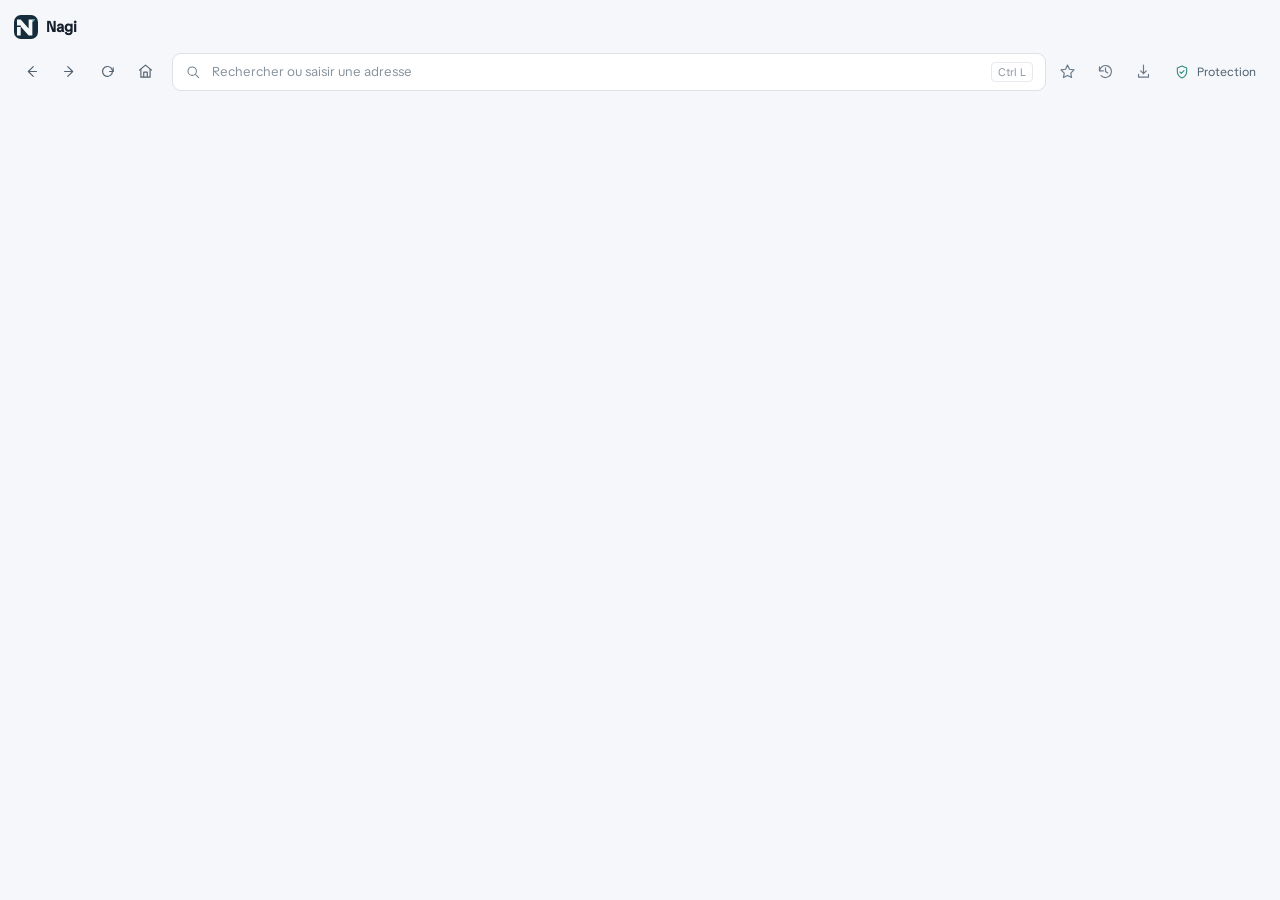
<file: Nagi-0.4.0-Source/rust/app/assets/toolbar.html>
<!doctype html>
<html lang="fr">
<head>
  <meta charset="utf-8">
  <meta name="viewport" content="width=device-width, initial-scale=1">
  <title>Nagi</title>
  <style>
    @font-face{font-family:"Nagi Sans";src:url([data-uri]) format("woff2");font-style:normal;font-weight:400;font-display:swap}
    @font-face{font-family:"Nagi Sans";src:url([data-uri]) format("woff2");font-style:normal;font-weight:500;font-display:swap}
    :root { color-scheme: light; font: 13px "Nagi Sans", "Segoe UI", sans-serif; background: transparent; color: #17212e; }
    * { box-sizing: border-box; }
    body { margin: 0; height: 108px; padding: 8px 14px 10px; background: #f5f7fa; }
    button { font: inherit; color: inherit; cursor: pointer; }
    .tab-row { height: 38px; display: flex; align-items: center; gap: 12px; }
    .loading-track { position: absolute; z-index: 2; top: 106px; right: 0; left: 0; height: 2px; overflow: hidden; pointer-events: none; }
    .loading-line { width: 32%; height: 100%; background: #36a994; opacity: 0; transform: translateX(-100%); }
    .loading-track.loading .loading-line { opacity: 1; animation: load-sweep 1.2s ease-in-out infinite; }
    .loading-track.done .loading-line { width: 100%; opacity: 1; transform: none; transition: width 130ms ease, opacity 240ms ease 100ms; }
    @keyframes load-sweep { 0% { transform: translateX(-100%); } 70%, 100% { transform: translateX(320%); } }
    .brand { display: flex; align-items: center; gap: 8px; flex: 0 0 86px; user-select: none; }
    .brand-mark svg { display:block; width:18px; height:17px; }
    .brand-mark { width: 24px; height: 24px; display: grid; place-items: center; border-radius: 7px; background: #142c3b; color: #70d6c2; font-size: 14px; font-weight: 600; }
    .brand-name { font-size: 15px; font-weight: 600; letter-spacing: .01em; }
    .tabs { display: flex; align-items: center; align-self: stretch; gap: 4px; min-width: 0; flex: 1; overflow: hidden; }
    .tab { position: relative; height: 32px; min-width: 104px; max-width: 220px; flex: 1 1 170px; display: flex; align-items: center; gap: 8px; padding: 0 10px; border: 1px solid transparent; border-radius: 8px; background: transparent; color: #617080; text-align: left; transition: background 150ms ease, border-color 150ms ease, color 150ms ease, box-shadow 150ms ease; }
    .tab:hover { background: #e9edf2; }
    .tab.active { background: #fff; border-color: #e5e9ee; color: #17212e; box-shadow: 0 1px 2px #142c3b0b; }
    .tab-dot { width: 8px; height: 8px; flex: 0 0 8px; border-radius: 50%; background: #8da0ad; }
    .tab.active .tab-dot { background: #36a994; }
    .tab-label { overflow: hidden; text-overflow: ellipsis; white-space: nowrap; flex: 1; }
    .close-tab { width: 22px; height: 22px; padding: 0; border: 0; border-radius: 5px; background: transparent; color: #7a8793; font-size: 16px; line-height: 1; opacity: .62; transition: background 140ms ease, opacity 140ms ease, transform 140ms ease; }
    .close-tab:hover { background: #e9edf2; opacity: 1; transform: scale(1.08); }
    .icon-button { display: inline-grid; width: 34px; height: 34px; flex: 0 0 34px; place-items: center; border: 0; border-radius: 8px; background: transparent; color: #526170; transition: background 140ms ease, color 140ms ease, transform 140ms ease; }
    .icon-button:hover { background: #e8edf2; color: #17212e; }
    .icon-button:active { background: #dfe7eb; transform: scale(.93); }
    .icon-button svg { width: 17px; height: 17px; fill: none; stroke: currentColor; stroke-width: 1.65; stroke-linecap: round; stroke-linejoin: round; }
    .icon-button:disabled { opacity: .38; cursor: default; }
    .icon-button:disabled:active { transform: none; }
    .new-tab { width: 30px; height: 30px; flex: 0 0 30px; display: grid; place-items: center; border: 0; border-radius: 7px; background: transparent; color: #526170; font-size: 21px; transition: background 140ms ease, color 140ms ease, transform 140ms ease; }
    .new-tab:hover { background: #e8edf2; }
    .nav-row { height: 46px; display: flex; align-items: center; gap: 4px; padding-top: 5px; }
    .address-wrap { height: 38px; min-width: 120px; flex: 1; display: flex; align-items: center; gap: 9px; margin-left: 6px; padding: 0 12px; border: 1px solid #dce2e8; border-radius: 9px; background: #fff; transition: border-color 140ms ease, box-shadow 140ms ease; }
    .address-wrap:focus-within { border-color: #45aa98; box-shadow: 0 0 0 2px #45aa981a; }
    .address-wrap svg { width: 16px; height: 16px; flex: 0 0 16px; fill: none; stroke: #72818d; stroke-width: 1.6; stroke-linecap: round; stroke-linejoin: round; }
    #address { min-width: 0; flex: 1; border: 0; outline: 0; background: transparent; color: #1d2935; font: inherit; }
    #address::placeholder { color: #87939e; }
    .address-hint { padding: 2px 6px; border: 1px solid #e6eaee; border-radius: 4px; color: #89949e; font-size: 11px; }
    .star-button { color: #697987; }
    .tool-button { color: #697987; }
    .shield-button { width: auto; padding: 0 10px; display: flex; gap: 7px; font-size: 12px; color: #4f6170; }
    .shield-button svg { width: 16px; height: 16px; color: #328e7e; }
    .popover { position: absolute; z-index: 1000; top: 99px; right: 14px; width: min(360px, calc(100vw - 28px)); padding: 8px; border: 1px solid #e0e5ea; border-radius: 12px; background: #fff; box-shadow: 0 12px 32px #17212e1c; transform-origin: top right; animation: panel-in 170ms cubic-bezier(.2,.75,.25,1) both; }
    .popover[hidden] { display: none; }
    @keyframes panel-in { from { opacity: 0; transform: translateY(-7px) scale(.985); } to { opacity: 1; transform: translateY(0) scale(1); } }
    .popover-head { display: flex; align-items: center; justify-content: space-between; padding: 8px 9px 10px; }
    .popover-title { font-size: 14px; font-weight: 500; }
    .popover-meta { color: #72808b; font-size: 12px; }
    .panel-tabs { display: flex; gap: 4px; padding: 0 5px 8px; border-bottom: 1px solid #edf0f2; }
    .panel-tab { padding: 6px 9px; border: 0; border-radius: 6px; background: transparent; color: #6d7b87; font-size: 12px; transition: background 140ms ease, color 140ms ease; }
    .panel-tab:hover { background: #f1f4f6; }
    .panel-tab.active { background: #eaf3f1; color: #237968; }
    .popover-note { display: flex; align-items: flex-start; gap: 10px; margin: 2px 4px 8px; padding: 12px; border-radius: 8px; background: #f4f7f8; color: #4d5c68; line-height: 1.45; }
    .popover-note svg { width: 17px; height: 17px; flex: 0 0 17px; color: #328e7e; fill: none; stroke: currentColor; stroke-width: 1.7; }
    .bookmark-list { max-height: 280px; overflow: auto; }
    .bookmark-item { width: 100%; display: flex; align-items: center; gap: 10px; padding: 9px 10px; border: 0; border-radius: 7px; background: transparent; text-align: left; transition: background 130ms ease, transform 130ms ease; }
    .bookmark-item:hover { background: #f2f5f7; }
    .bookmark-item:active { transform: scale(.99); }
    .bookmark-item svg { width: 16px; height: 16px; flex: 0 0 16px; fill: none; stroke: #71808c; stroke-width: 1.5; }
    .bookmark-name { overflow: hidden; text-overflow: ellipsis; white-space: nowrap; }
    .empty-bookmarks { padding: 12px; color: #74828d; font-size: 12px; }
    .download-status { margin-left: auto; color: #6c7b87; font-size: 11px; }
    .folder-button { width: calc(100% - 8px); margin: 7px 4px 2px; padding: 8px 10px; border: 1px solid #e1e7eb; border-radius: 7px; background: #fff; text-align: left; font-size: 12px; }
    .folder-button:hover { background: #f3f6f8; }
    .folder-button:disabled { cursor: default; opacity: .6; }
    .update-status { color: #74828d; font-size: 11px; }
    .settings-panel { display: grid; gap: 12px; padding: 12px 8px 4px; }
    .setting-row { display: grid; gap: 6px; color: #596875; font-size: 12px; }
    .setting-row select { width: 100%; padding: 8px 10px; border: 1px solid #dce2e8; border-radius: 7px; background: #fff; color: #17212e; font: inherit; }
    .setting-check { display: flex; align-items: center; gap: 9px; color: #455461; font-size: 12px; }
    .setting-check input { width: 15px; height: 15px; margin: 0; accent-color: #278a79; }
    .settings-panel[hidden], .bookmark-list[hidden] { display: none; }
    :root[data-theme="dark"] { color-scheme: dark; color: #dce6ec; }
    :root[data-theme="dark"] body { background: #111a22; }
    :root[data-theme="dark"] .tab { color: #9aabb6; }
    :root[data-theme="dark"] .tab:hover, :root[data-theme="dark"] .icon-button:hover, :root[data-theme="dark"] .new-tab:hover { background: #26343e; color: #e3edf2; }
    :root[data-theme="dark"] .tab.active, :root[data-theme="dark"] .address-wrap, :root[data-theme="dark"] .popover { background: #1b2832; border-color: #34434e; color: #e3edf2; }
    :root[data-theme="dark"] .address-wrap { border-color: #34434e; }
    :root[data-theme="dark"] #address { color: #e3edf2; }
    :root[data-theme="dark"] .popover-note { background: #23313b; color: #bdcbd3; }
    :root[data-theme="dark"] .panel-tab { color: #aab8c1; }
    :root[data-theme="dark"] .panel-tab.active { background: #25433f; color: #8de0ca; }
    :root[data-theme="dark"] .bookmark-item:hover, :root[data-theme="dark"] .folder-button, :root[data-theme="dark"] .setting-row select { background: #24323c; border-color: #3a4a55; color: #e0e9ee; }
    :root[data-theme="dark"] .setting-check, :root[data-theme="dark"] .setting-row { color: #c0ccd3; }
    :root[data-theme="dark"] .empty-bookmarks, :root[data-theme="dark"] .popover-meta { color: #a1afb8; }
    :root[data-theme="dark"] .update-status { color: #a1afb8; }
    :root[data-theme="dark"] .loading-line { background: #72d5c0; }
    #reload-button.is-loading svg { animation: reload-spin 600ms cubic-bezier(.4,0,.2,1); }
    @keyframes reload-spin { to { transform: rotate(360deg); } }
    @media (prefers-reduced-motion: reduce) {
      *, *::before, *::after { scroll-behavior: auto !important; animation-duration: .01ms !important; animation-iteration-count: 1 !important; transition-duration: .01ms !important; }
    }
    @media (max-width: 640px) { .brand { flex-basis: 30px; } .brand-name { display: none; } .tab { min-width: 76px; padding: 0 7px; } .address-hint, .shield-label { display: none; } .shield-button { width: 34px; padding: 0; justify-content: center; } }
  </style>
</head>
<body>
  <div class="loading-track" id="loading-track" role="progressbar" aria-label="Chargement de la page"><div class="loading-line"></div></div>
  <div class="tab-row">
    <div class="brand" aria-label="Nagi"><span class="brand-mark"><svg viewBox="10 9 34 30" aria-hidden="true"><path fill="#f5f7fa" d="M10 20V9H17L32 26V9H44L39 14V39H32L17 22V20ZM10 39V23H17V39Z"/><path fill="#49a996" d="M39 9L44 9L39 14Z"/></svg></span><span class="brand-name">Nagi</span></div>
    <div class="tabs" id="tabs" role="tablist" aria-label="Onglets"></div>
  </div>
  <div class="nav-row">
    <button class="icon-button" data-action="back" data-i18n-aria="back" data-i18n-title="back" aria-label="Précédent" title="Précédent">
      <svg viewBox="0 0 24 24"><path d="m14.5 5-7 7 7 7"/><path d="M8 12h11"/></svg>
    </button>
    <button class="icon-button" data-action="forward" data-i18n-aria="forward" data-i18n-title="forward" aria-label="Suivant" title="Suivant">
      <svg viewBox="0 0 24 24"><path d="m9.5 5 7 7-7 7"/><path d="M16 12H5"/></svg>
    </button>
    <button class="icon-button" id="reload-button" data-action="reload" data-i18n-aria="reload" data-i18n-title="reload" aria-label="Actualiser" title="Actualiser">
      <svg viewBox="0 0 24 24"><path d="M20 7v5h-5"/><path d="M19 12a7 7 0 1 1-2-5l3 5"/></svg>
    </button>
    <button class="icon-button" data-action="home" data-i18n-aria="home" data-i18n-title="home" aria-label="Accueil" title="Accueil">
      <svg viewBox="0 0 24 24"><path d="m3.5 10 8.5-7 8.5 7"/><path d="M5.5 9v11h13V9M9.5 20v-7h5v7"/></svg>
    </button>
    <form class="address-wrap" id="address-form">
      <svg viewBox="0 0 24 24"><circle cx="10.8" cy="10.8" r="6.3"/><path d="m16 16 4.5 4.5"/></svg>
      <input id="address" autocomplete="off" spellcheck="false" data-i18n-placeholder="searchPlaceholder" data-i18n-aria="searchPlaceholder" placeholder="Rechercher ou saisir une adresse" aria-label="Adresse ou recherche">
      <span class="address-hint">Ctrl L</span>
    </form>
    <button class="icon-button star-button" id="bookmark-button" data-action="bookmark" aria-label="Ajouter aux favoris" title="Ajouter aux favoris">
      <svg viewBox="0 0 24 24"><path d="m12 3 2.8 5.8 6.4.9-4.6 4.5 1.1 6.3-5.7-3-5.7 3 1.1-6.3-4.6-4.5 6.4-.9z"/></svg>
    </button>
    <button class="icon-button tool-button" id="history-button" data-i18n-aria="history" data-i18n-title="history" aria-label="Historique" title="Historique (Ctrl H)">
      <svg viewBox="0 0 24 24"><path d="M3.5 11a8.5 8.5 0 1 1 2.2 6.8"/><path d="M3.5 5.5V11h5.5"/><path d="M12 7v5l3.2 2"/></svg>
    </button>
    <button class="icon-button tool-button" id="downloads-button" data-i18n-aria="downloads" data-i18n-title="downloads" aria-label="Téléchargements" title="Téléchargements (Ctrl J)">
      <svg viewBox="0 0 24 24"><path d="M12 3v12m0 0 4-4m-4 4-4-4"/><path d="M5 16v4h14v-4"/></svg>
    </button>
    <button class="icon-button shield-button" id="shield-button" data-i18n-aria="protection" data-i18n-title="protection" aria-label="Protection et favoris" title="Protection et favoris" aria-expanded="false">
      <svg viewBox="0 0 24 24"><path d="M12 3 19 6v5.2c0 4.5-2.8 7.8-7 9.8-4.2-2-7-5.3-7-9.8V6z"/><path d="m9 12 2 2 4-4"/></svg>
      <span class="shield-label" data-i18n="protection">Protection</span>
    </button>
  </div>
  <div class="popover" id="popover" hidden>
    <div class="popover-head"><span class="popover-title" id="popover-title">Favoris</span><span class="popover-meta" id="panel-count"></span></div>
    <div class="panel-tabs" role="tablist" aria-label="Outils du navigateur">
      <button class="panel-tab active" data-panel="bookmarks" data-i18n="favorites" role="tab">Favoris</button>
      <button class="panel-tab" data-panel="history" data-i18n="history" role="tab">Historique</button>
      <button class="panel-tab" data-panel="downloads" data-i18n="downloads" role="tab">Téléchargements</button>
      <button class="panel-tab" data-panel="settings" data-i18n="settings" role="tab">Réglages</button>
    </div>
    <div class="popover-note" id="protection-note">
      <svg viewBox="0 0 24 24"><path d="M12 3 19 6v5.2c0 4.5-2.8 7.8-7 9.8-4.2-2-7-5.3-7-9.8V6z"/><path d="m9 12 2 2 4-4"/></svg>
      <span data-i18n="protectionNote">Le filtrage Nagi bloque des domaines publicitaires et de suivi connus. Certaines annonces intégrées aux sites peuvent rester visibles.</span>
    </div>
    <div class="bookmark-list" id="bookmark-list"></div>
    <button class="folder-button" id="downloads-folder" data-i18n="openFolder" hidden>Ouvrir le dossier des téléchargements</button>
    <div class="settings-panel" id="settings-panel" hidden>
      <label class="setting-row"><span data-i18n="appearance">Apparence</span>
        <select id="theme-select"><option value="light" data-i18n="light">Clair</option><option value="dark" data-i18n="dark">Sombre</option></select>
      </label>
      <label class="setting-row"><span data-i18n="searchEngine">Moteur de recherche</span>
        <select id="search-engine"><option value="google">Google</option><option value="duckduckgo">DuckDuckGo</option><option value="bing">Bing</option></select>
      </label>
      <label class="setting-check" id="ad-blocking-row"><input id="ad-blocking" type="checkbox"> <span data-i18n="blockAds">Bloquer les domaines publicitaires connus</span></label>
      <label class="setting-check"><input id="restore-last-page" type="checkbox"> <span data-i18n="resume">Reprendre la dernière page au démarrage</span></label>
      <label class="setting-row"><span data-i18n="language">Langue de l’interface</span>
        <select id="language-select"></select>
      </label>
      <div class="setting-row update-row">
        <span data-i18n="updates">Updates</span>
        <button class="folder-button" id="check-updates" type="button" data-i18n="checkUpdates">Check for updates</button>
        <span id="update-status" class="update-status" aria-live="polite"></span>
      </div>
      <button class="folder-button" id="clear-history" data-i18n="clearHistory">Effacer l’historique</button>
    </div>
  </div>
  <script>
    const send = (action, fields = {}) => window.ipc.postMessage(JSON.stringify({ action, ...fields }));
    const address = document.getElementById('address');
    const tabs = document.getElementById('tabs');
    const popover = document.getElementById('popover');
    const shield = document.getElementById('shield-button');
    const star = document.getElementById('bookmark-button');
    const updateButton = document.getElementById('check-updates');
    const updateStatus = document.getElementById('update-status');
    let panels = { bookmarks: [], history: [], downloads: [] };
    let language = 'en';
    const t = key => window.NagiI18n.t(key, language);
    const languageSelect = document.getElementById('language-select');
    for (const [code, name] of Object.entries(window.NagiI18n.names)) {
      const option = document.createElement('option'); option.value = code; option.textContent = name; languageSelect.append(option);
    }
    let currentPanel = 'bookmarks';
    let activeBookmarked = false;
    let checkedUpdateKey = '';
    let notifiedUpdateKey = '';
    let updateRepository = '';
    let updateCurrentVersion = '';
    let updateAssetName = 'Nagi-Installer.exe';
    let adBlockingAvailable = true;

    function parseStableVersion(value) {
      const match = /^v?(0|[1-9]\d*)\.(0|[1-9]\d*)\.(0|[1-9]\d*)$/.exec(value || '');
      if (!match) return null;
      const parts = match.slice(1).map(Number);
      return parts.every(Number.isSafeInteger) ? parts : null;
    }

    function isNewerVersion(latest, current) {
      const latestParts = parseStableVersion(latest);
      const currentParts = parseStableVersion(current);
      if (!latestParts || !currentParts) return false;
      for (let index = 0; index < 3; index++) {
        if (latestParts[index] !== currentParts[index]) return latestParts[index] > currentParts[index];
      }
      return false;
    }

    function checkForUpdates(repository, currentVersion, assetName, force = false) {
      const key = `${repository}|${currentVersion}|${assetName}`;
      updateRepository = repository;
      updateCurrentVersion = currentVersion;
      updateAssetName = assetName;
      if (!/^[A-Za-z0-9_.-]+\/[A-Za-z0-9_.-]+$/.test(repository)) {
        updateButton.removeAttribute('data-url');
        updateButton.disabled = true;
        updateStatus.textContent = `${t('currentVersion')}: ${currentVersion || '—'}`;
        return;
      }
      if (force) checkedUpdateKey = '';
      if (checkedUpdateKey === key) return;
      checkedUpdateKey = key;
      updateButton.removeAttribute('data-url');
      updateButton.disabled = true;
      updateStatus.textContent = t('checkingUpdates');
      const controller = new AbortController();
      const timeout = setTimeout(() => controller.abort(), 12000);
      fetch(`https://api.github.com/repos/${repository}/releases/latest`, {
        headers: { Accept: 'application/vnd.github+json', 'X-GitHub-Api-Version': '2022-11-28' },
        cache: 'default', signal: controller.signal
      }).then(response => {
        if (!response.ok) throw new Error('Release unavailable');
        return response.json();
      }).then(release => {
        const asset = release.assets?.find(item => item.name === assetName);
        const latestVersion = parseStableVersion(release.tag_name || '');
        const assetUrl = (() => {
          try { return new URL(asset?.browser_download_url || ''); } catch { return null; }
        })();
        const expectedPath = `/${repository}/releases/download/${release.tag_name}/${assetName}`;
        const safeAsset = assetUrl?.protocol === 'https:' && assetUrl.hostname === 'github.com' && !assetUrl.port
          && assetUrl.username === '' && assetUrl.password === '' && !assetUrl.search && !assetUrl.hash
          && assetUrl.pathname === expectedPath;
        if (release.draft === true || release.prerelease === true || !latestVersion || !safeAsset) {
          throw new Error('Invalid or incomplete GitHub release');
        }
        if (isNewerVersion(release.tag_name, currentVersion)) {
          updateButton.dataset.url = assetUrl.href;
          updateButton.textContent = `${t('downloadUpdate')} ${release.tag_name}`;
          updateStatus.textContent = t('updateReady');
          updateButton.disabled = false;
          const notificationKey = `${key}|${release.tag_name}`;
          if (notifiedUpdateKey !== notificationKey) {
            notifiedUpdateKey = notificationKey;
            currentPanel = 'settings';
            setPopoverOpen(true);
            renderPanel();
          }
        } else {
          updateButton.textContent = t('checkUpdates');
          updateStatus.textContent = t('upToDate');
          updateButton.disabled = false;
        }
      }).catch(() => {
        updateButton.textContent = t('checkUpdates');
        updateStatus.textContent = t('updatesUnavailable');
        updateButton.removeAttribute('data-url');
        updateButton.disabled = false;
        checkedUpdateKey = '';
      }).finally(() => {
        clearTimeout(timeout);
      });
    }

    function setPopoverOpen(open) {
      const wasOpen = !popover.hidden;
      popover.hidden = !open;
      shield.setAttribute('aria-expanded', String(open));
      if (wasOpen !== open) send('popover-state', { open });
    }

    window.nagiSetState = ({ tabs: items, address: currentAddress, bookmarks = [], history = [], downloads = [], bookmarked = false, settings = {}, loading = false, can_go_back = false, can_go_forward = false }) => {
      language = window.NagiI18n.normalize(settings.language || 'en');
      window.NagiI18n.apply(document, language);
      languageSelect.value = language;
      tabs.replaceChildren();
      for (const item of items) {
        const tab = document.createElement('button');
        tab.className = `tab${item.active ? ' active' : ''}`;
        tab.type = 'button';
        tab.setAttribute('role', 'tab');
        tab.setAttribute('aria-selected', String(item.active));
        const tabLabel = item.label === 'Nouvel onglet' ? t('newTab') : item.label;
        tab.title = tabLabel;
        tab.addEventListener('click', () => send('activate-tab', { tab_id: item.id }));
        const dot = document.createElement('span'); dot.className = 'tab-dot'; dot.setAttribute('aria-hidden', 'true');
        const label = document.createElement('span'); label.className = 'tab-label'; label.textContent = tabLabel;
        const close = document.createElement('span'); close.className = 'close-tab'; close.textContent = '×'; close.title = t('closeTab'); close.setAttribute('role', 'button'); close.tabIndex = 0;
        close.addEventListener('click', event => { event.stopPropagation(); send('close-tab', { tab_id: item.id }); });
        close.addEventListener('keydown', event => { if (event.key === 'Enter' || event.key === ' ') { event.preventDefault(); event.stopPropagation(); send('close-tab', { tab_id: item.id }); } });
        tab.append(dot, label, close); tabs.append(tab);
      }
      const add = document.createElement('button'); add.className = 'new-tab'; add.type = 'button'; add.textContent = '+'; add.title = t('newTab'); add.setAttribute('aria-label', t('newTab')); add.addEventListener('click', () => send('new-tab')); tabs.append(add);
      if (document.activeElement !== address) address.value = currentAddress || '';
      document.querySelector('[data-action="back"]').disabled = !can_go_back;
      document.querySelector('[data-action="forward"]').disabled = !can_go_forward;
      activeBookmarked = bookmarked;
      star.setAttribute('aria-label', bookmarked ? t('removeFavorite') : t('addFavorite'));
      star.title = bookmarked ? t('removeFavorite') : t('addFavorite');
      star.style.color = bookmarked ? '#248a79' : '';
      panels = { bookmarks, history, downloads };
      document.documentElement.dataset.theme = settings.dark_mode ? 'dark' : 'light';
      document.getElementById('theme-select').value = settings.dark_mode ? 'dark' : 'light';
      document.getElementById('search-engine').value = settings.search_engine || 'google';
      const adBlockingRow = document.getElementById('ad-blocking-row');
      adBlockingAvailable = settings.ad_blocking_available !== false;
      adBlockingRow.hidden = !adBlockingAvailable;
      document.getElementById('ad-blocking').checked = settings.ad_blocking === true;
      document.getElementById('restore-last-page').checked = settings.restore_last_page !== false;
      checkForUpdates(settings.update_repository || '', settings.version || '', settings.update_asset || 'Nagi-Installer.exe');
      const progress = document.getElementById('loading-track');
      if (loading) { progress.classList.remove('done'); progress.classList.add('loading'); }
      else if (progress.classList.contains('loading')) {
        progress.classList.remove('loading'); progress.classList.add('done');
        setTimeout(() => progress.classList.remove('done'), 420);
      }
      renderPanel();
    };

    function renderPanel() {
      const list = document.getElementById('bookmark-list');
      const items = panels[currentPanel] || [];
      const titleKeys = { bookmarks: 'favorites', history: 'history', downloads: 'downloads', settings: 'settings' };
      document.getElementById('popover-title').textContent = t(titleKeys[currentPanel]);
      document.getElementById('panel-count').textContent = currentPanel === 'settings' ? '' : `${items.length}`;
      document.getElementById('protection-note').hidden = currentPanel !== 'bookmarks' || !adBlockingAvailable;
      document.getElementById('downloads-folder').hidden = currentPanel !== 'downloads';
      document.getElementById('settings-panel').hidden = currentPanel !== 'settings';
      list.hidden = currentPanel === 'settings';
      document.querySelectorAll('.panel-tab').forEach(button => button.classList.toggle('active', button.dataset.panel === currentPanel));
      list.replaceChildren();
      if (!items.length) {
        const empty = document.createElement('div'); empty.className = 'empty-bookmarks';
        empty.textContent = currentPanel === 'bookmarks' ? t('emptyFavorites') : currentPanel === 'history' ? t('emptyHistory') : currentPanel === 'downloads' ? t('emptyDownloads') : '';
        list.append(empty); return;
      }
      items.forEach((item, index) => {
        const button = document.createElement('button'); button.className = 'bookmark-item'; button.type = 'button'; button.title = item.url;
        button.innerHTML = '<svg viewBox="0 0 24 24"><path d="M6 4.8A1.8 1.8 0 0 1 7.8 3h8.4A1.8 1.8 0 0 1 18 4.8V21l-6-3.8L6 21z"/></svg>';
        const name = document.createElement('span'); name.className = 'bookmark-name'; name.textContent = currentPanel === 'downloads' ? item.name : item.title;
        button.replaceChildren(name);
        if (currentPanel === 'downloads') {
          const status = document.createElement('span'); status.className = 'download-status'; status.textContent = item.complete ? (item.success ? t('done') : t('failed')) : t('inProgress'); button.append(status);
        }
        button.addEventListener('click', () => {
          if (currentPanel === 'bookmarks') send('open-bookmark', { index });
          else if (currentPanel === 'history') send('open-history', { index });
          else send('open-download', { index });
          if (currentPanel !== 'downloads' || (item.complete && item.success)) setPopoverOpen(false);
        });
        list.append(button);
      });
    }

    document.addEventListener('click', event => {
      const button = event.target.closest('[data-action]');
      if (button) {
        send(button.dataset.action);
        if (button.id === 'reload-button') { button.classList.remove('is-loading'); void button.offsetWidth; button.classList.add('is-loading'); setTimeout(() => button.classList.remove('is-loading'), 650); }
      }
      if (!event.target.closest('#popover') && !event.target.closest('#shield-button') && !event.target.closest('#history-button') && !event.target.closest('#downloads-button')) setPopoverOpen(false);
    });
    shield.addEventListener('click', () => setPopoverOpen(popover.hidden));
    document.getElementById('history-button').addEventListener('click', () => { currentPanel = 'history'; setPopoverOpen(true); renderPanel(); });
    document.getElementById('downloads-button').addEventListener('click', () => { currentPanel = 'downloads'; setPopoverOpen(true); renderPanel(); });
    document.querySelectorAll('.panel-tab').forEach(button => button.addEventListener('click', () => { currentPanel = button.dataset.panel; renderPanel(); }));
    document.getElementById('downloads-folder').addEventListener('click', () => send('open-downloads-folder'));
    document.getElementById('theme-select').addEventListener('change', event => send('set-preference', { preference: 'theme', value: event.target.value }));
    document.getElementById('search-engine').addEventListener('change', event => send('set-preference', { preference: 'search_engine', value: event.target.value }));
    document.getElementById('ad-blocking').addEventListener('change', event => send('set-preference', { preference: 'ad_blocking', value: event.target.checked ? 'on' : 'off' }));
    document.getElementById('restore-last-page').addEventListener('change', event => send('set-preference', { preference: 'restore_last_page', value: event.target.checked ? 'on' : 'off' }));
    languageSelect.addEventListener('change', event => send('set-preference', { preference: 'language', value: event.target.value }));
    document.getElementById('clear-history').addEventListener('click', () => send('clear-history'));
    updateButton.addEventListener('click', () => {
      if (updateButton.dataset.url) send('open-update', { url: updateButton.dataset.url });
      else checkForUpdates(updateRepository, updateCurrentVersion, updateAssetName, true);
    });
    document.getElementById('address-form').addEventListener('submit', event => { event.preventDefault(); send('navigate', { url: address.value }); });
    address.addEventListener('keydown', event => { if (event.key === 'Enter') { event.preventDefault(); send('navigate', { url: address.value }); } });
    document.addEventListener('keydown', event => {
      if ((event.ctrlKey || event.metaKey) && event.key.toLowerCase() === 'l') { event.preventDefault(); address.focus(); address.select(); }
      else if ((event.ctrlKey || event.metaKey) && event.shiftKey && event.key.toLowerCase() === 't') { event.preventDefault(); send('reopen-tab'); }
      else if ((event.ctrlKey || event.metaKey) && event.key.toLowerCase() === 't') { event.preventDefault(); send('new-tab'); }
      else if ((event.ctrlKey || event.metaKey) && event.key.toLowerCase() === 'w') { event.preventDefault(); send('close-tab'); }
      else if ((event.ctrlKey || event.metaKey) && event.key.toLowerCase() === 'r') { event.preventDefault(); send('reload'); }
      else if ((event.ctrlKey || event.metaKey) && event.key.toLowerCase() === 'd') { event.preventDefault(); send('bookmark'); }
      else if ((event.ctrlKey || event.metaKey) && event.key.toLowerCase() === 'h') { event.preventDefault(); currentPanel = 'history'; setPopoverOpen(true); renderPanel(); }
      else if ((event.ctrlKey || event.metaKey) && event.key.toLowerCase() === 'j') { event.preventDefault(); currentPanel = 'downloads'; setPopoverOpen(true); renderPanel(); }
      else if ((event.ctrlKey || event.metaKey) && event.key === ',') { event.preventDefault(); currentPanel = 'settings'; setPopoverOpen(true); renderPanel(); }
      else if (event.key === 'Escape') setPopoverOpen(false);
    });
  </script>
</body>
</html>
</file>
